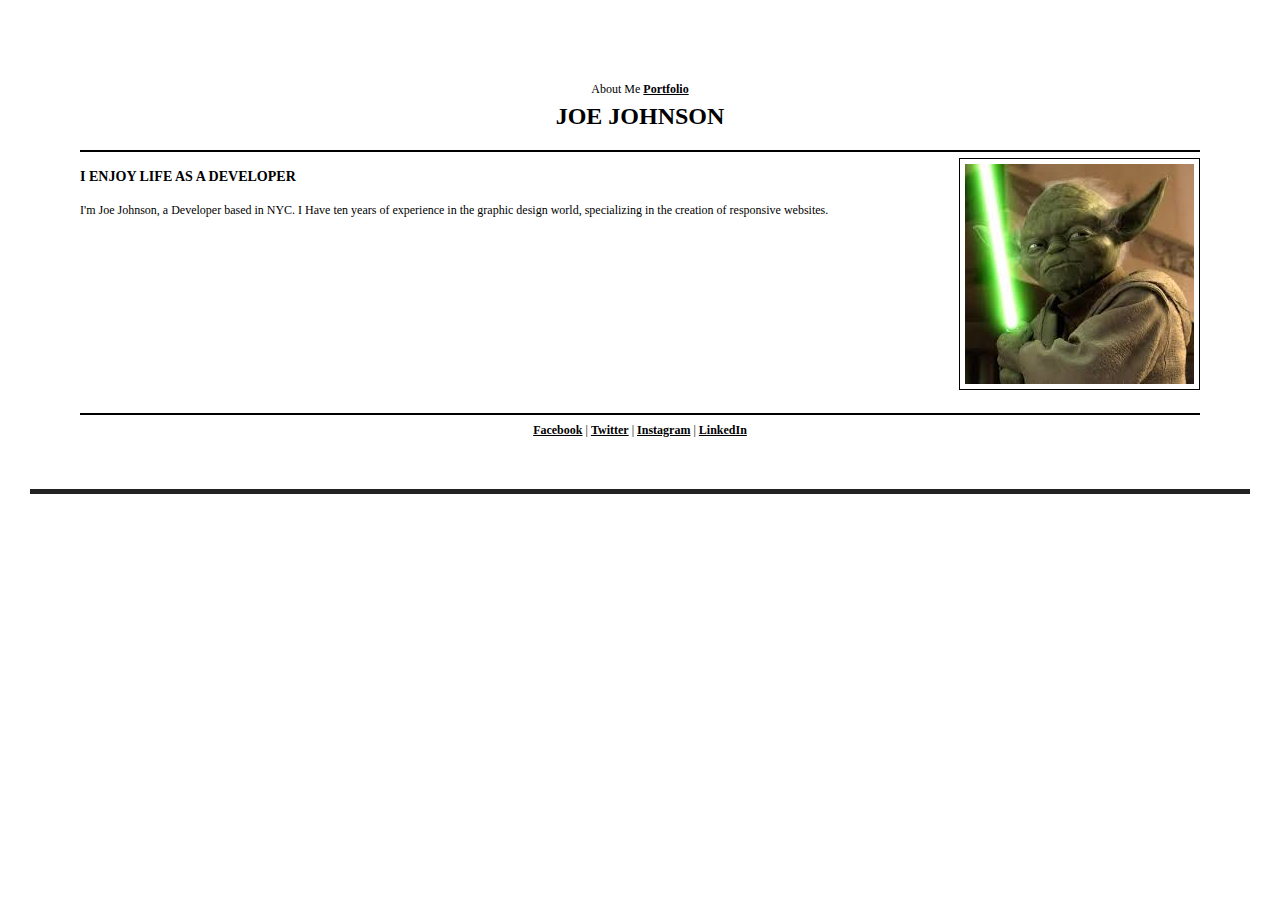
<file: index.html>
<!DOCTYPE html>
<html lang="en">
<head>
	<meta charset="UTF-8">
	<link rel="stylesheet" href="css/styles.css">
	<title>Joe</title>
</head>

<body>
	<nav>
		About Me
		<a href="resume.html">Portfolio</a>
	</nav>

	<h1>Joe Johnson</h1>

	<hr>
	<img src="images/Yoda.jpeg" alt="The Master">

	<h3>I ENJOY LIFE AS A DEVELOPER</h3>

	<p>I'm Joe Johnson, a Developer based in NYC. I Have ten years of experience in the graphic design world, specializing in the creation of responsive websites.</p>


	<hr>
	<nav>
		<a href="https://www.facebook.com/">Facebook</a>
		|
		<a href="https://twitter.com">Twitter</a>
		|
		<a href="https://instagram.com">Instagram</a>	
		|
		<a href="https://linkedin.com">LinkedIn</a>
	</nav>
</body>
</html>
</file>
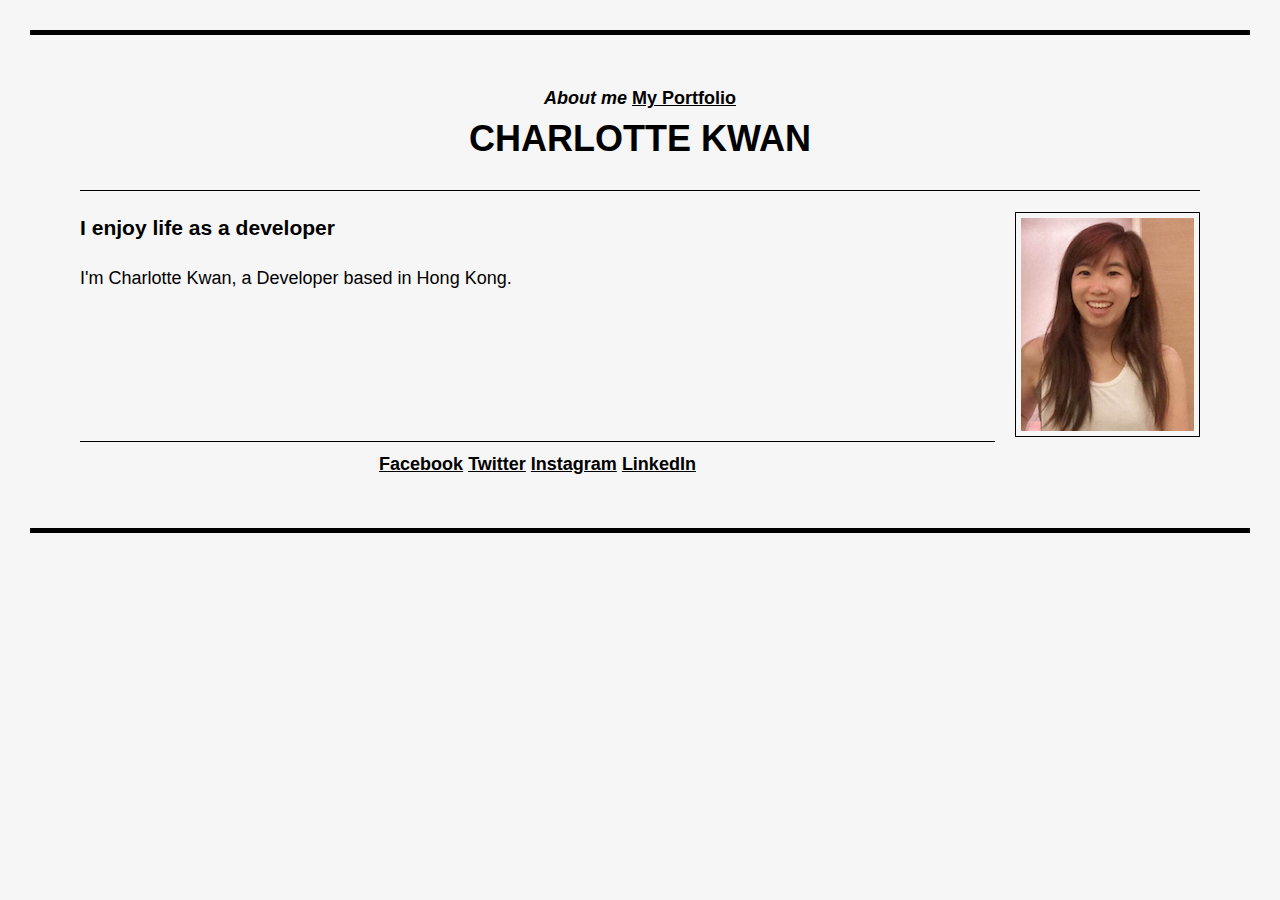
<file: chark-website/index.html>
<!DOCTYPE html>
<html lang="en">
<head>
	<meta charset="UTF-8">
	<title>Charlotte | Portfolio</title>
	<meta name= "description" content="Charlotte Kwan's website">
	<meta name="keywords" content="Charlotte Kwan, unicorn">
	<link rel="stylesheet" type="text/css" href="style.css">
</head>
<body>
    <nav>
    	<strong>About me</strong>
    	<a href="portfolio.html"> My Portfolio</a>
    </nav>
	<h1 class="chark"> CHARLOTTE KWAN </h1>

	<hr> 

   <section> 
    <img src="profile.png" alt="profile photo">
		<h3> I enjoy life as a developer </h3>
		<p>I'm Charlotte Kwan, a Developer based in Hong Kong. </p>
	</section>

	<hr>
	
</body>
<footer>
      <nav>
      <a href="http://facebook.com/charlotte.kwan" target="_blank"> Facebook</a>
      <a href="http://twitter.com/">Twitter</a>
      <a href="http://instagram.com/charkhk" target="_blank">Instagram</a>
      <a href="https://hk.linkedin.com/in/charlottekwan" target="_blank">LinkedIn</a>
    </nav>
</footer>
</html>
</file>
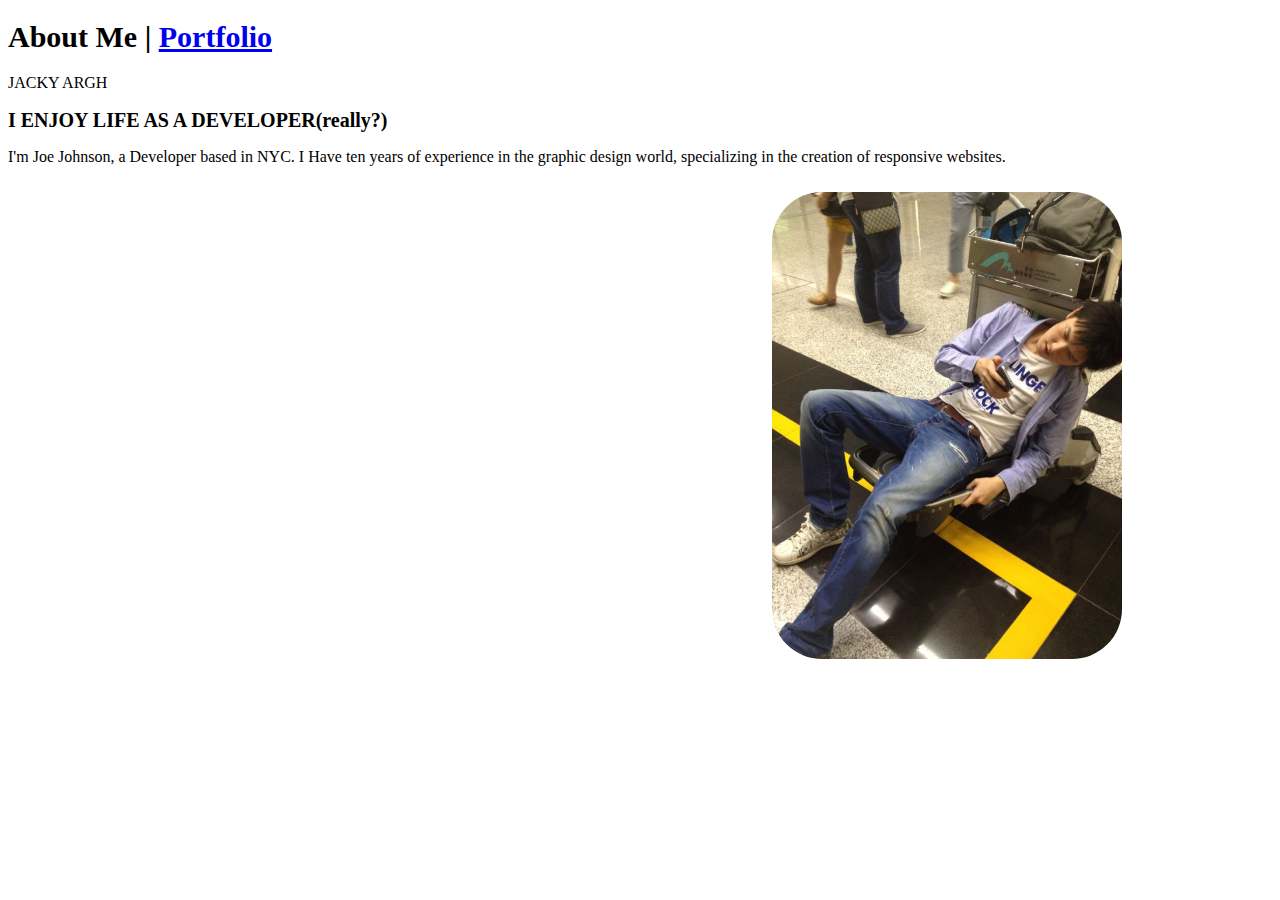
<file: About Page.html>
<!DOCTYPE html>
<html lang="en">
<head>
	<meta charset="UTF-8">
	<meta name="description" content="Your description for the page">
	<meta name='keywords' content="apple, fruit">
	<title>Joe Johnson | Portfolio</title>
	<link rel="stylesheet" type="text/css" href="css/style.css"	
</head>
<body>
<h1>About Me | <a href="Portfolio.html">Portfolio</a></h1>
<p class="redFont bold">JACKY ARGH</p>
<h2>I ENJOY LIFE AS A DEVELOPER(really?)</h2>
<p>I'm Joe Johnson, a Developer based in NYC. I Have ten years of experience in the graphic design world, specializing in the creation of responsive websites.</p>
<img src="starter-code/images/me.jpg" alt="404!!!" width="300"; height="500">
</body>
</html>
</file>
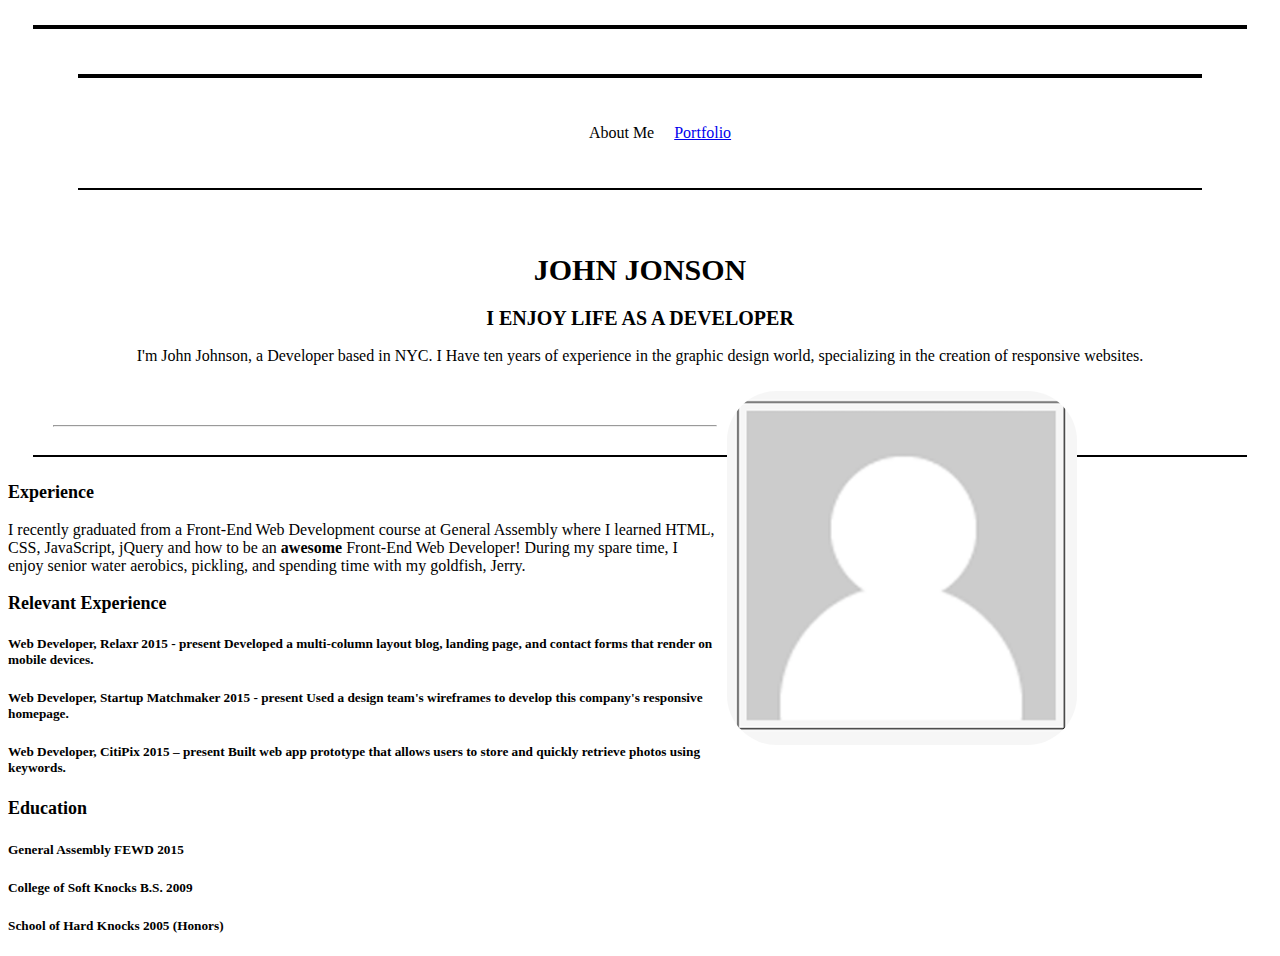
<file: About_Page.html>
<!DOCTYPE html>
<html>
<head>
	<title>ABOUT ME</title>
	<link rel="stylesheet" type="text/css" href="css/style.css">

</head>
<body>
<div id="container">
	

<div id="top-menu">
<ul>
	<li> About Me</li><li><a href="Portfolio.html">Portfolio</a></li>
</ul>
</div>
<br>
<h1>JOHN JONSON</h1>
<h2>I ENJOY LIFE AS A DEVELOPER</h2>

<p>I'm John Johnson, a Developer based in NYC. I Have ten years of experience in the graphic design world, specializing in the creation of responsive websites.</p>
<img src="images/John.png" alt="John Jonson" align="right" >
<br><br>
<hr>
</div>

<h3>Experience</h3>

<p>I recently graduated from a Front-End Web Development course at General Assembly where I learned HTML, CSS, JavaScript, jQuery and how to be an <b> awesome </b> Front-End Web Developer! During my spare time, I enjoy senior water aerobics, pickling, and spending time with my goldfish, Jerry.</p>

<h3>Relevant Experience</h3>
<h5>Web Developer, Relaxr 2015 - present
Developed a multi-column layout blog, landing page, and contact forms that render on mobile devices.</h5>
<h5>Web Developer, Startup Matchmaker 2015 - present
Used a design team's wireframes to develop this company's responsive homepage.</h5>
<h5>Web Developer, CitiPix 2015 – present
Built web app prototype that allows users to store and quickly retrieve photos using keywords.</h5>

<h3>Education</h3>

<h5>General Assembly FEWD 2015</h5>
<h5>College of Soft Knocks B.S. 2009</h5>
<h5>School of Hard Knocks 2005 (Honors)</h5>



</body>
</html>
</file>
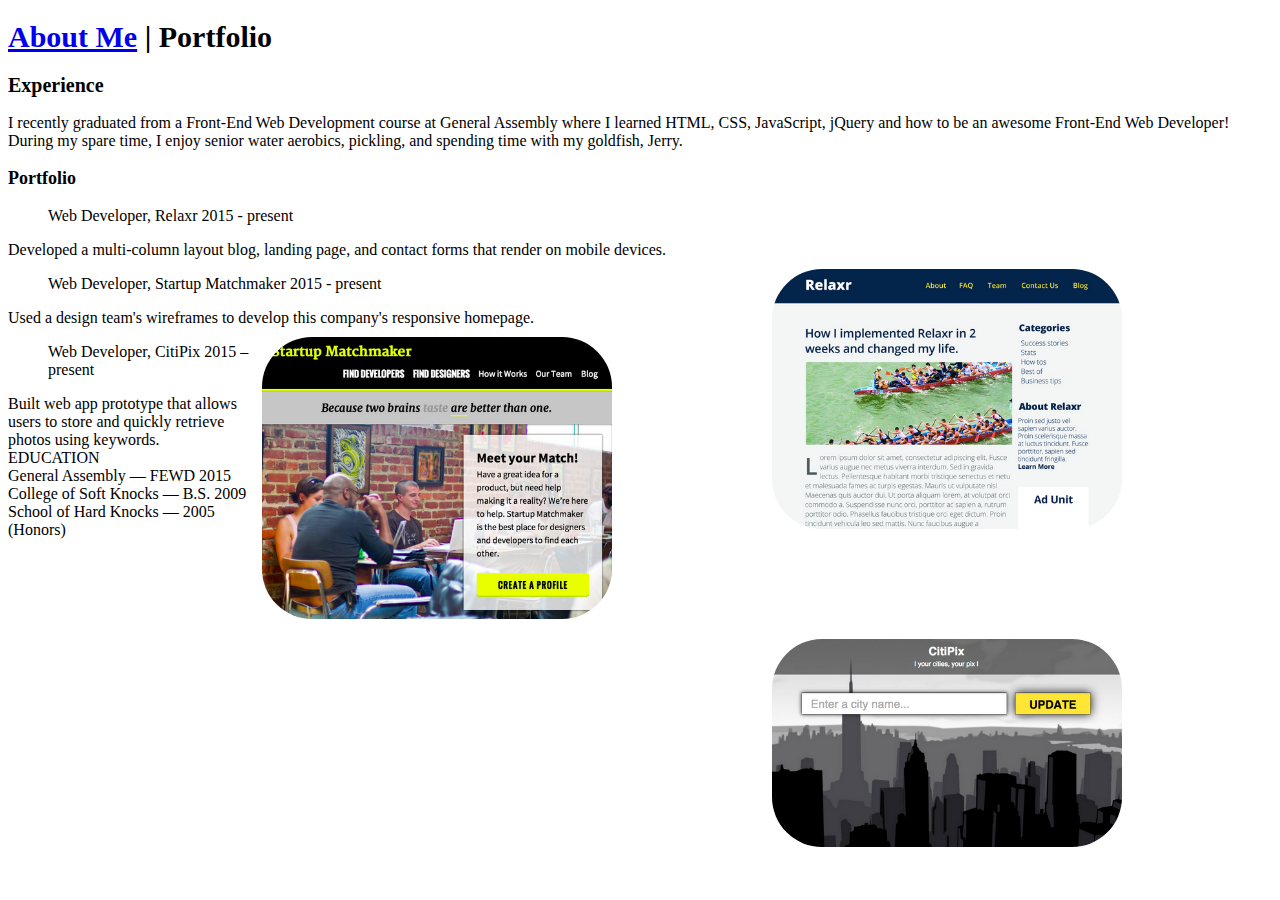
<file: Portfolio.html>
<!DOCTYPE html>
<html lang="en">
<head>
	<meta charset="UTF-8">
	<title>Document</title>
	<link rel="stylesheet" type="text/css" href="css/style.css">
</head>
<body>
<h1><a href="About Page.html">About Me</a> | Portfolio</h1>
<h2>Experience</h2>
<p>I recently graduated from a Front-End Web Development course at General Assembly where I learned HTML, CSS, JavaScript, jQuery and how to be an awesome Front-End Web Developer! During my spare time, I enjoy senior water aerobics, pickling, and spending time with my goldfish, Jerry.</p>

<h3>Portfolio</h3>

<ul>Web Developer, Relaxr 2015 - present</ul>
<li>Developed a multi-column layout blog, landing page, and contact forms that render on mobile devices.</li>
<img src="starter-code/images/relaxr-deliverable.png">

<ul>Web Developer, Startup Matchmaker 2015 - present</ul>
<li>Used a design team's wireframes to develop this company's responsive homepage.</li>
<img src="starter-code/images/startup-matchmaker-deliverable.png">

<ul>Web Developer, CitiPix 2015 – present</ul>
<li>Built web app prototype that allows users to store and quickly retrieve photos using keywords.</li>
<img src="starter-code/images/citipix-deliverable.png">

<h7>EDUCATION</h7>
<li>General Assembly — FEWD 2015</li>
<li>College of Soft Knocks — B.S. 2009</li>
<li>School of Hard Knocks — 2005 (Honors)</li>

</body>
</html>
</file>
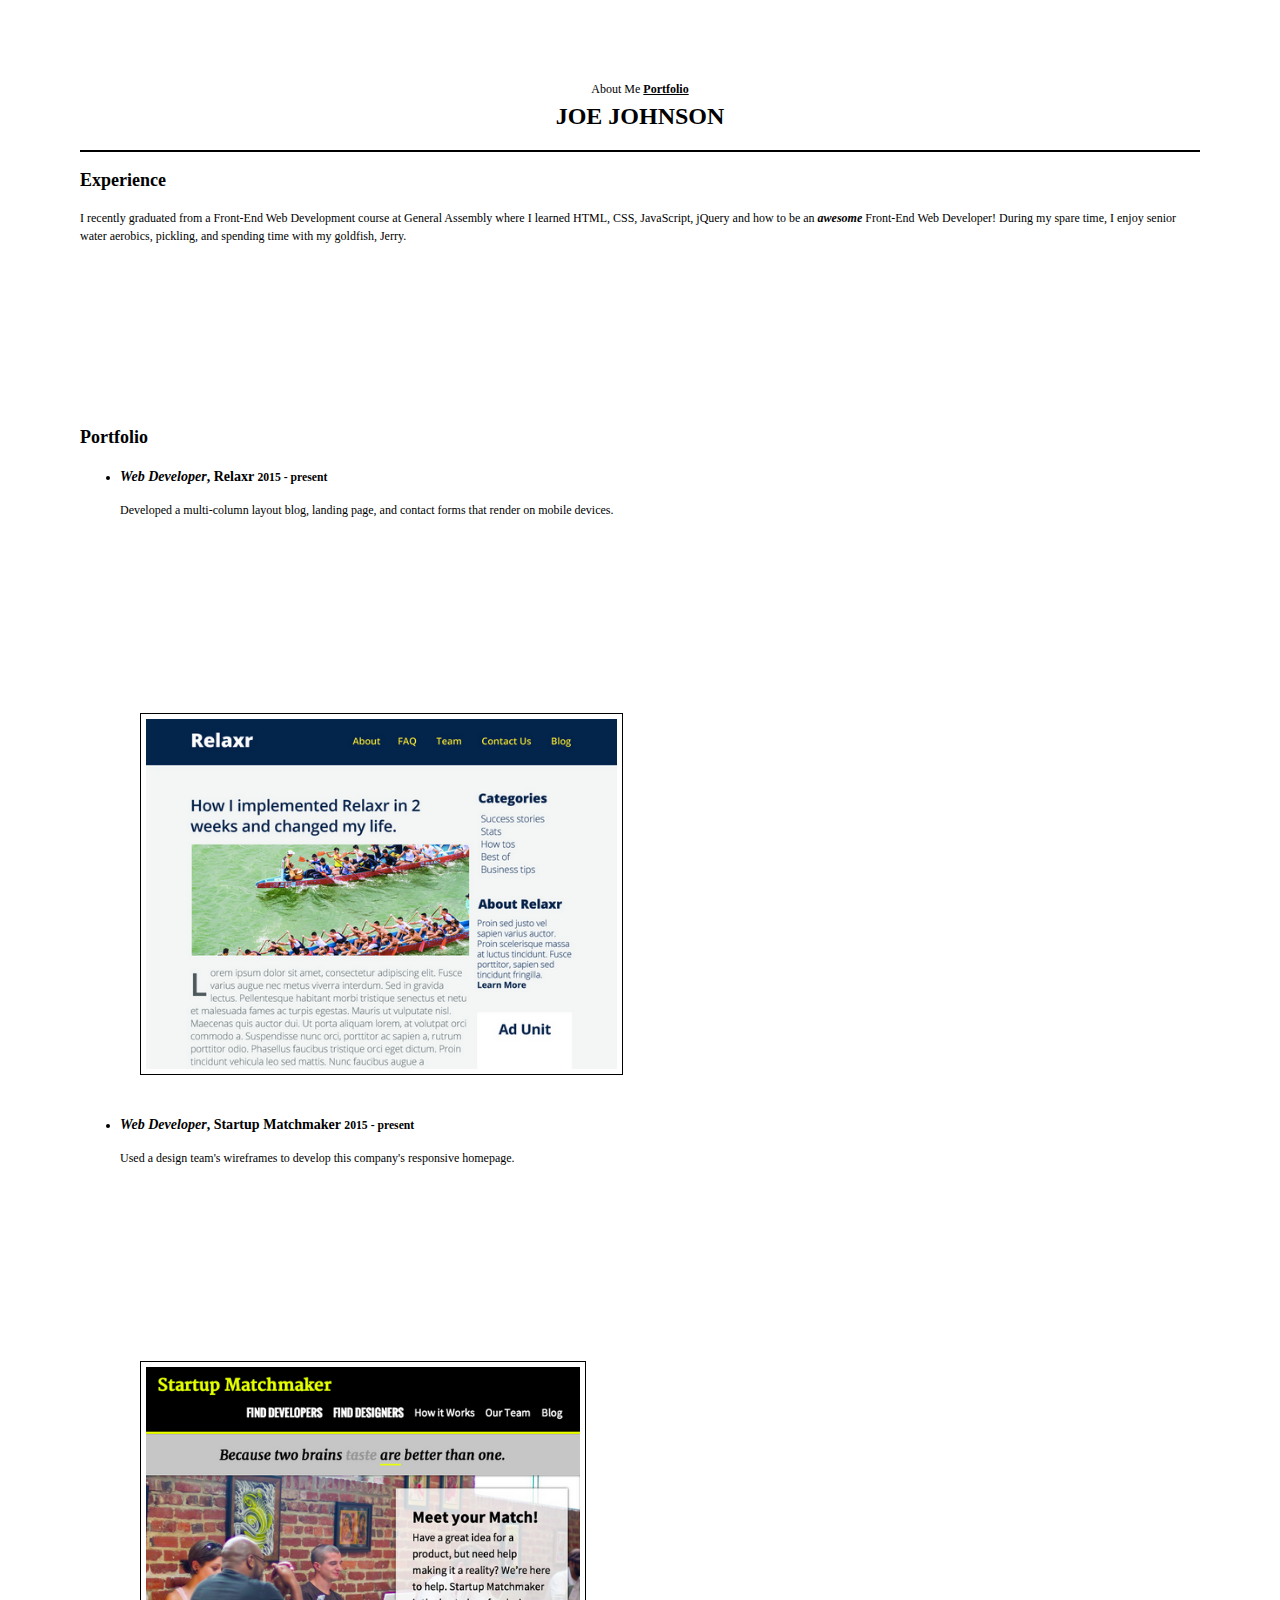
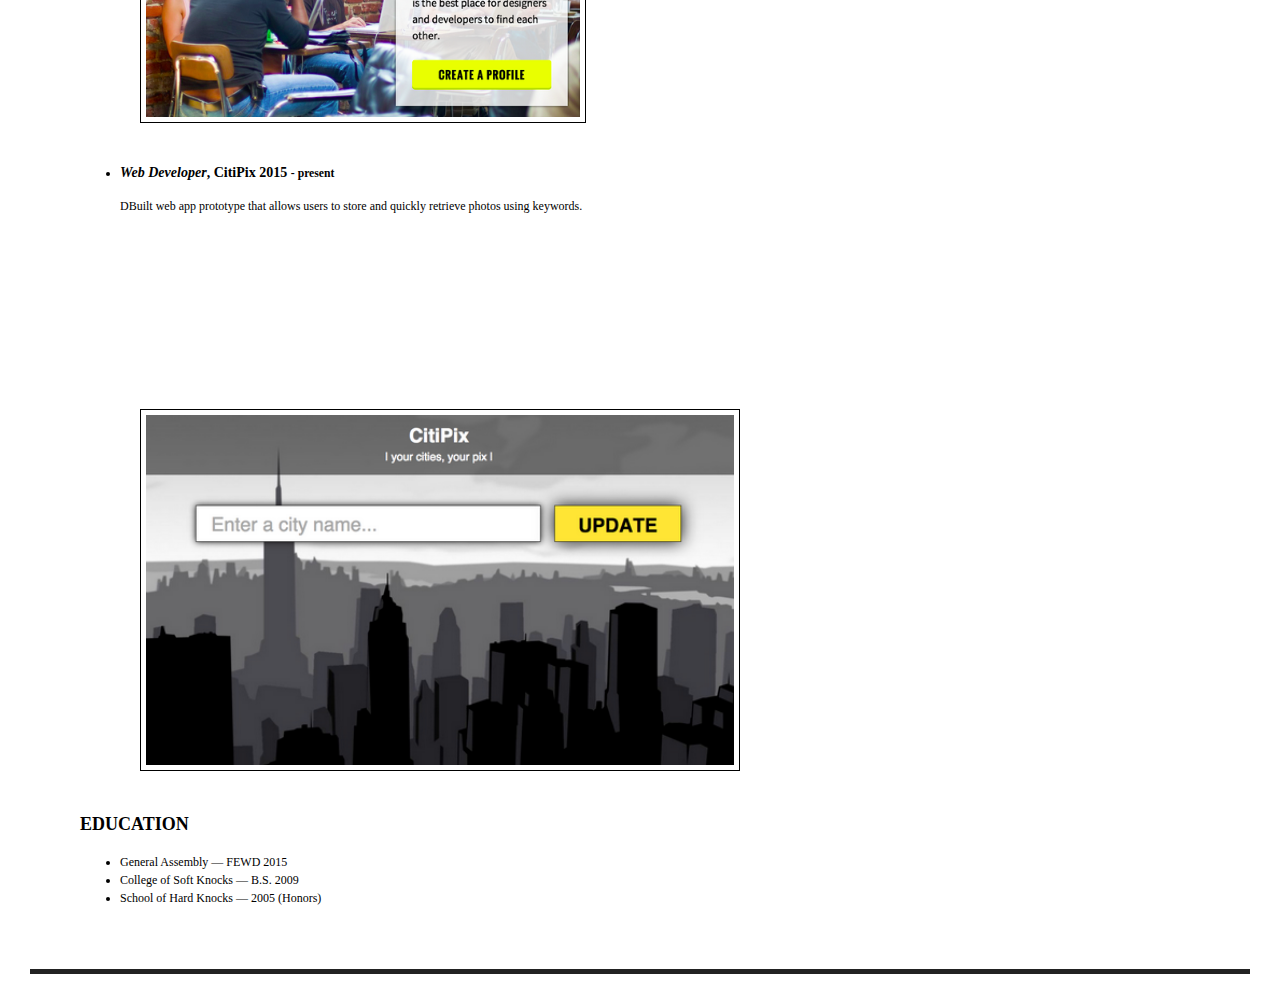
<file: resume.html>
<!DOCTYPE html>
<html lang="en">
<head>
	<meta charset="UTF-8">
	<link rel="stylesheet" href="css/styles.css">
	<title>Joe JOhnson | portfolio</title>
</head>
<body>
	<nav>
		About Me
		<a href="resume.html">Portfolio</a>
	</nav>
	<h1>Joe Johnson</h1>

	<hr>

	<section>
		<h2>Experience</h2>
		
		<article>
			<p>I recently graduated from a Front-End Web Development course at General Assembly where I learned HTML, CSS, JavaScript, jQuery and how to be an <strong>awesome</strong> Front-End Web Developer! During my spare time, I enjoy senior water aerobics, pickling, and spending time with my goldfish, Jerry.</p>
		</article>
	</section>
	
	<section>
		<h2>Portfolio</h2>
		<ul>
			<li>
				<h3><strong>Web Developer</strong>, Relaxr <small>2015 - present</small></h3>
				<p>Developed a multi-column layout blog, landing page, and contact forms that render on mobile devices.</p>
				<img src="images/relaxr-deliverable.png" class="startup">
			</li>
			<li>
				<h3><strong>Web Developer</strong>, Startup Matchmaker <small>2015 - present</small></h3>
				<p>Used a design team's wireframes to develop this company's responsive homepage.</p>
				<img src="images/startup-matchmaker-deliverable.png" class="startup">
			</li>
			<li><h3><strong>Web Developer</strong>, CitiPix 2015 <small>- present</small></h3>
				<p>DBuilt web app prototype that allows users to store and quickly retrieve photos using keywords.</p>
				<img src="images/citipix-deliverable.png" class="startup">
			</li>
		</ul>
	</section>

	<section>
		<h2>EDUCATION</h2>
		
		<ul>
			<li>General Assembly — FEWD 2015</li>
			<li>College of Soft Knocks — B.S. 2009</li>
			<li>School of Hard Knocks — 2005 (Honors)</li>
		</ul>	
	</section>

</body>
</html>
</file>
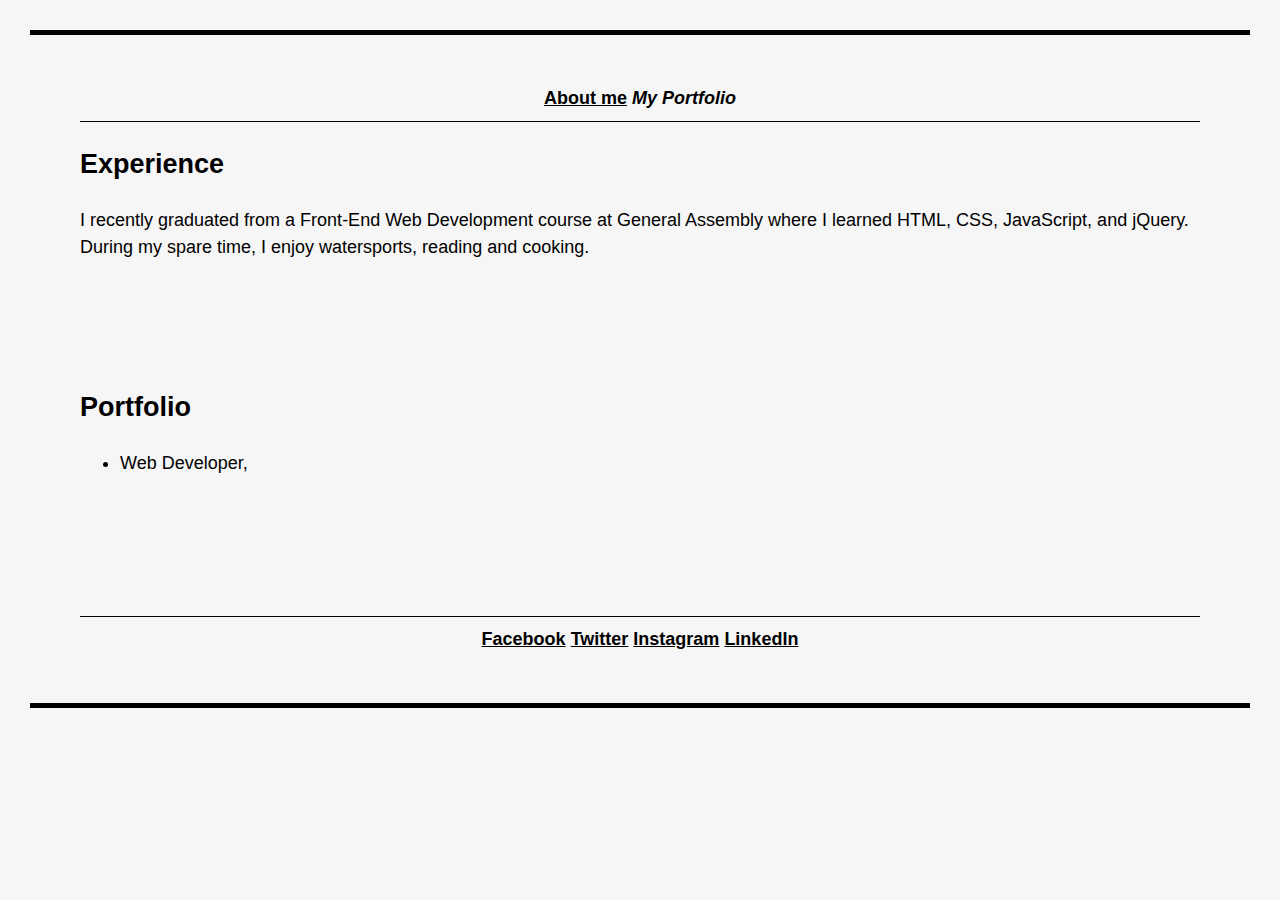
<file: chark-website/portfolio.html>
<!DOCTYPE html>
<html lang="en">
<head>
	<meta charset="UTF-8">
	<title>Charlotte | Portfolio</title>
	<link rel="stylesheet" type="text/css" href="style.css">
</head>
<body>
    <nav>
    	<a href="index.html"> About me</a>
    	<strong>My Portfolio</strong>
    </nav>

	<hr> 

	<section>

		<h2> Experience </h2>
		<article>
		<p>I recently graduated from a Front-End Web Development course at General Assembly where I learned HTML, CSS, JavaScript, and jQuery. During my spare time, I enjoy watersports, reading and cooking.
		</p>
		</article>
	</section>

	<section>
		<h2>Portfolio</h2>
		<ul>
			<li>Web Developer,
			</li>
		</ul>	
	</section>
	<hr>
</body>
<footer>
	<nav>
	<a href="http://facebook.com/charlotte.kwan" target="_blank">Facebook</a>
	<a href="http://twitter.com/">Twitter</a>
	<a href="http://instagram.com/charkhk" target="_blank">Instagram</a>
	<a href="https://hk.linkedin.com/in/charlottekwan" target="_blank">LinkedIn</a>
	</nav>
</footer>
</html>
</file>
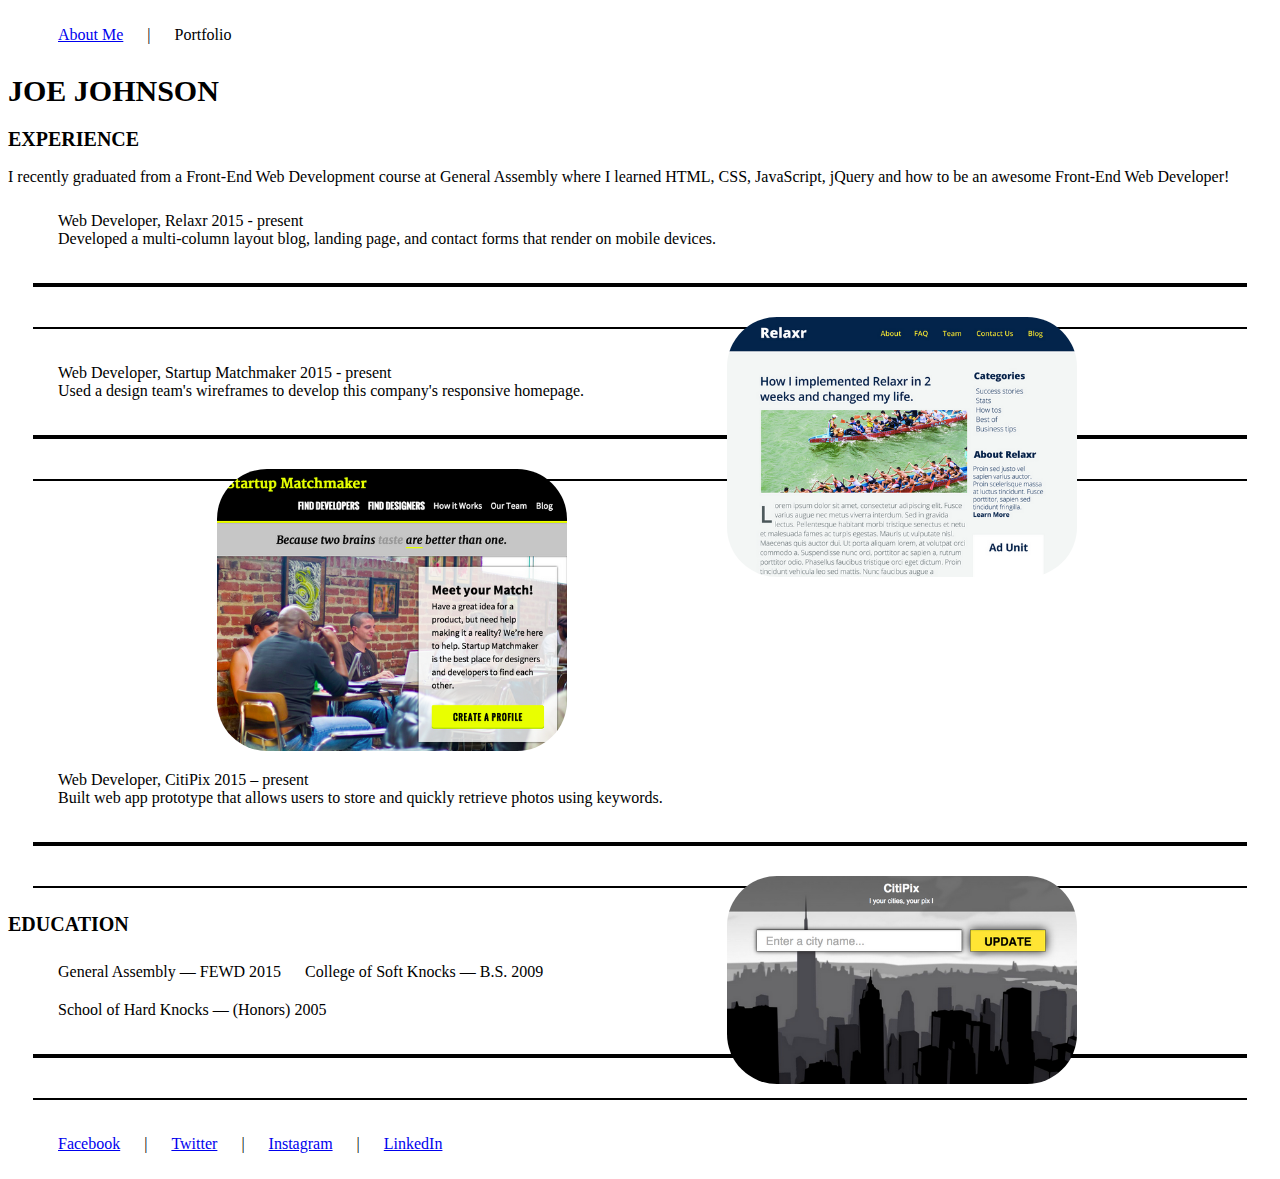
<file: html/portfolio.html>
<!DOCTYPE html>
<html lang="en">
<head>
	<link href='https://fonts.googleapis.com/css?family=Merriweather' rel='stylesheet' type='text/css'>
	<link href='https://fonts.googleapis.com/css?family=Lato:300' rel='stylesheet' type='text/css'>
	<meta charset="UTF-8">
	<title>Joe Johnson | About Me</title>
	<link rel="stylesheet" href="../css/style.css">
</head>
<body>
	<header>
		<ul>
			<li class="topLinks"><a href="about-me.html">About Me</a></li>
			<li class="topLinks">|</li>
			<li class="topLinks">Portfolio</a></li>
		</ul>

		<h1>JOE JOHNSON</h1>
	</header>
	
	<section>
		<h2>EXPERIENCE</h2>

		<p>I recently graduated from a Front-End Web Development course at General Assembly where I learned HTML, CSS, JavaScript, jQuery and how to be an awesome Front-End Web Developer!</p> 
		
		<ul>
			<li class="exp"><span class="name">Web Developer,</span><span class="company">   Relaxr</span><span class="date">    2015 - present</span></br>
			Developed a multi-column layout blog, landing page, and contact forms that render on mobile devices.</li>
		</ul>

		<div class="portfolio">
			<img src="../starter-code/images/relaxr-deliverable.png" alt="Relaxr">
		</div>

		<ul>
			<li class="exp"><span class="name">Web Developer,</span><span class="company">   Startup Matchmaker</span><span class="date">    2015 - present</span></br>
			Used a design team's wireframes to develop this company's responsive homepage.</li>
		</ul>

		<div class="portfolio">
			<img src="../starter-code/images/startup-matchmaker-deliverable.png" alt="Startup Matchmaker">
		</div>

		<ul>
			<li class="exp"><span class="name">Web Developer,</span><span class="company">   CitiPix</span><span class="date">    2015 – present</br>
			Built web app prototype that allows users to store and quickly retrieve photos using keywords.</li>
		</ul>

		<div class="portfolio">
			<img src="../starter-code/images/citipix-deliverable.png" alt="Citipix">
		</div>
	</section>

	<section>
	<h2>EDUCATION</h2>
		<ul>
			<li class="exp"><span class="company">General Assembly — FEWD</span><span class="date">    2015</span></li>
			<li class="exp"><span class="company">College of Soft Knocks — B.S.</span><span class="date">    2009</span></li>
			<li class="exp"><span class="company">School of Hard Knocks — (Honors)</span><span class="date">    2005</span></li>
		</ul>
	</section>

	<footer>
		<div class="line"></div>
		<ul id="bottom">
			<li class="socialLinks"><a href="http://www.facebook.com">Facebook</a></li>
			<li class="socialLinks">|</li>
			<li class="socialLinks"><a href="http://www.twitter.com">Twitter</a></li>
			<li class="socialLinks">|</li>
			<li class="socialLinks"><a href="http://www.instagram.com">Instagram</a></li>
			<li class="socialLinks">|</li>
			<li class="socialLinks"><a href="http://www.linkedin.com">LinkedIn</a></li>	
		</ul>
	</footer>
</body>
</html>
</file>
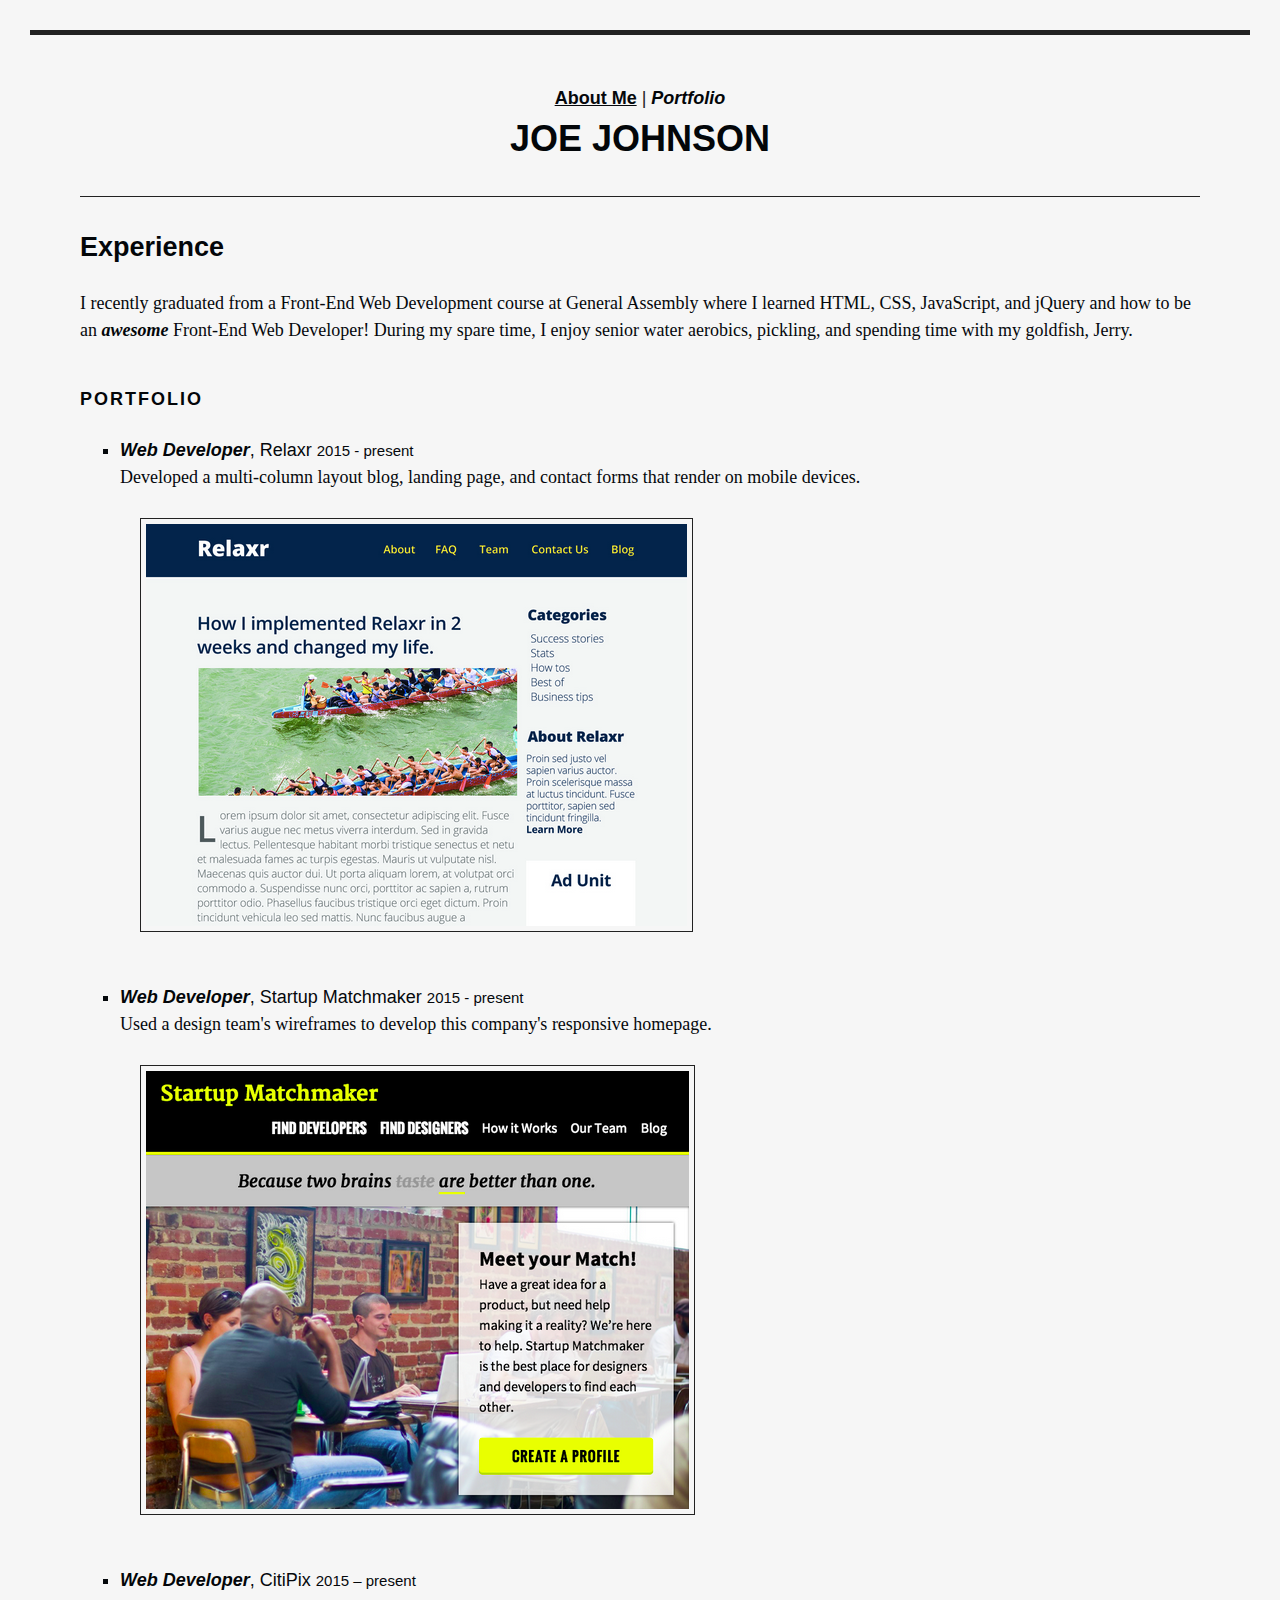
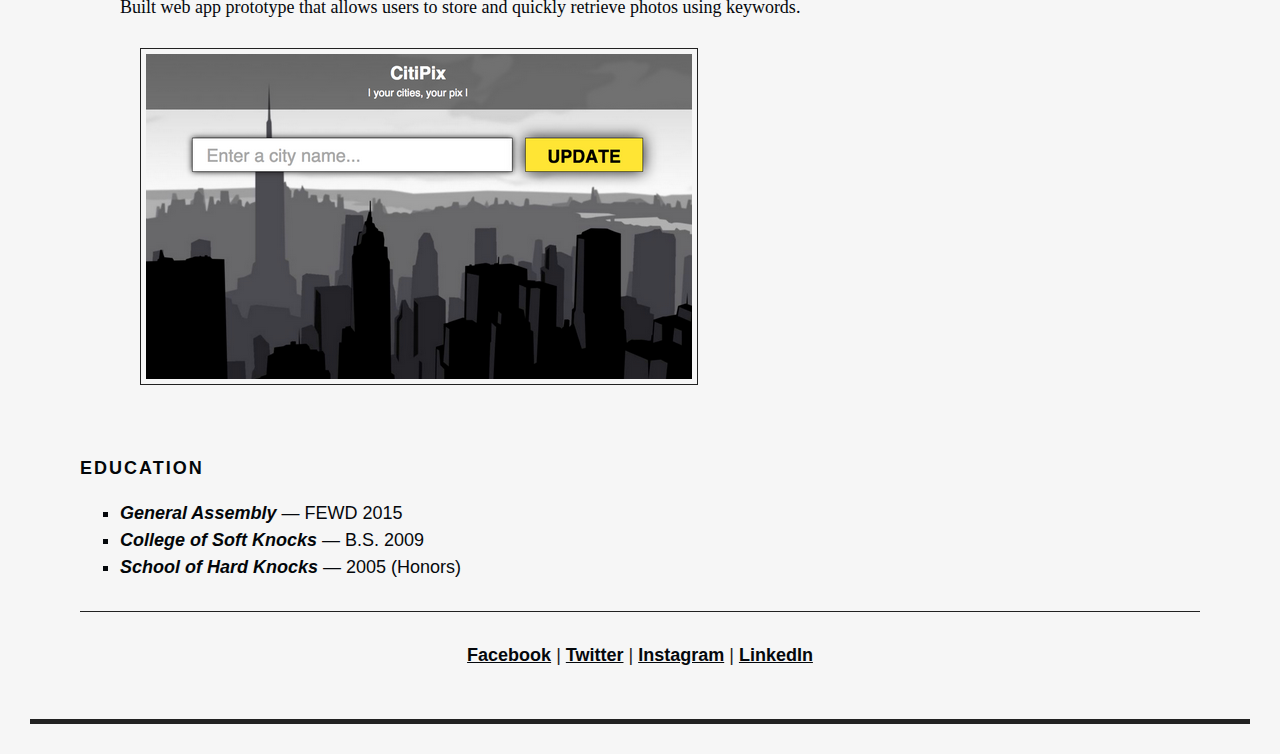
<file: solution-code/portfolio.html>
<!doctype html>
<html>
  <head>
    <meta charset="utf-8">
    <meta name="description" content="Your description goes here">
    <meta name="keywords" content="one, two, three">
    <title>Joe Johnson | Portfolio</title>

    <!-- external CSS link -->

    <link rel="stylesheet" href="css/style.css">
  </head>
  <body>

    <nav>
      <a href="index.html">About Me</a>
      |
      <strong>Portfolio</strong>
    </nav>

    <h1>Joe Johnson</h1>

    <hr>

    <h2>Experience</h2>

    <p>I recently graduated from a Front-End Web Development course at General Assembly where I learned HTML, CSS, JavaScript, and jQuery and how to be an <strong>awesome</strong> Front-End Web Developer! During my spare time, I enjoy senior water aerobics, pickling, and spending time with my goldfish, Jerry.</p>

    <h3>Portfolio</h3>

    <ul>
      <li>
        <h4><strong>Web Developer</strong>, Relaxr <small> 2015 - present</small></h4>
        <p>Developed a multi-column layout blog, landing page, and contact forms that render on mobile devices.</p>
        <img src="images/relaxr-deliverable.png" >
      </li>

      <li>
        <h4><strong>Web Developer</strong>, Startup Matchmaker <small>2015 - present</small></h4>
        <p>Used a design team's wireframes to develop this company's responsive homepage.</p>
        <img src="images/startup-matchmaker-deliverable.png" >
      </li>

      <li>
        <h4><strong>Web Developer</strong>, CitiPix <small> 2015 – present</small></h4>
        <p>Built web app prototype that allows users to store and quickly retrieve photos using keywords.</p>
        <img src="images/citipix-deliverable.png">
      </li>

    </ul>

    <h3>Education</h3>

    <ul>
      <li><strong>General Assembly</strong> — FEWD 2015</li>
      <li><strong>College of Soft Knocks</strong> — B.S. 2009</li>
      <li><strong>School of Hard Knocks</strong> — 2005 (Honors)</li>
    </ul>

    <hr>

    <nav>
      <a href="http://facebook.com/">Facebook</a>
      |
      <a href="http://twitter.com/">Twitter</a>
      |
      <a href="http://instagram.com/">Instagram</a>
      |
      <a href="http://linkedin.com/">LinkedIn</a>
    </nav>

  </body>
</html>
</file>
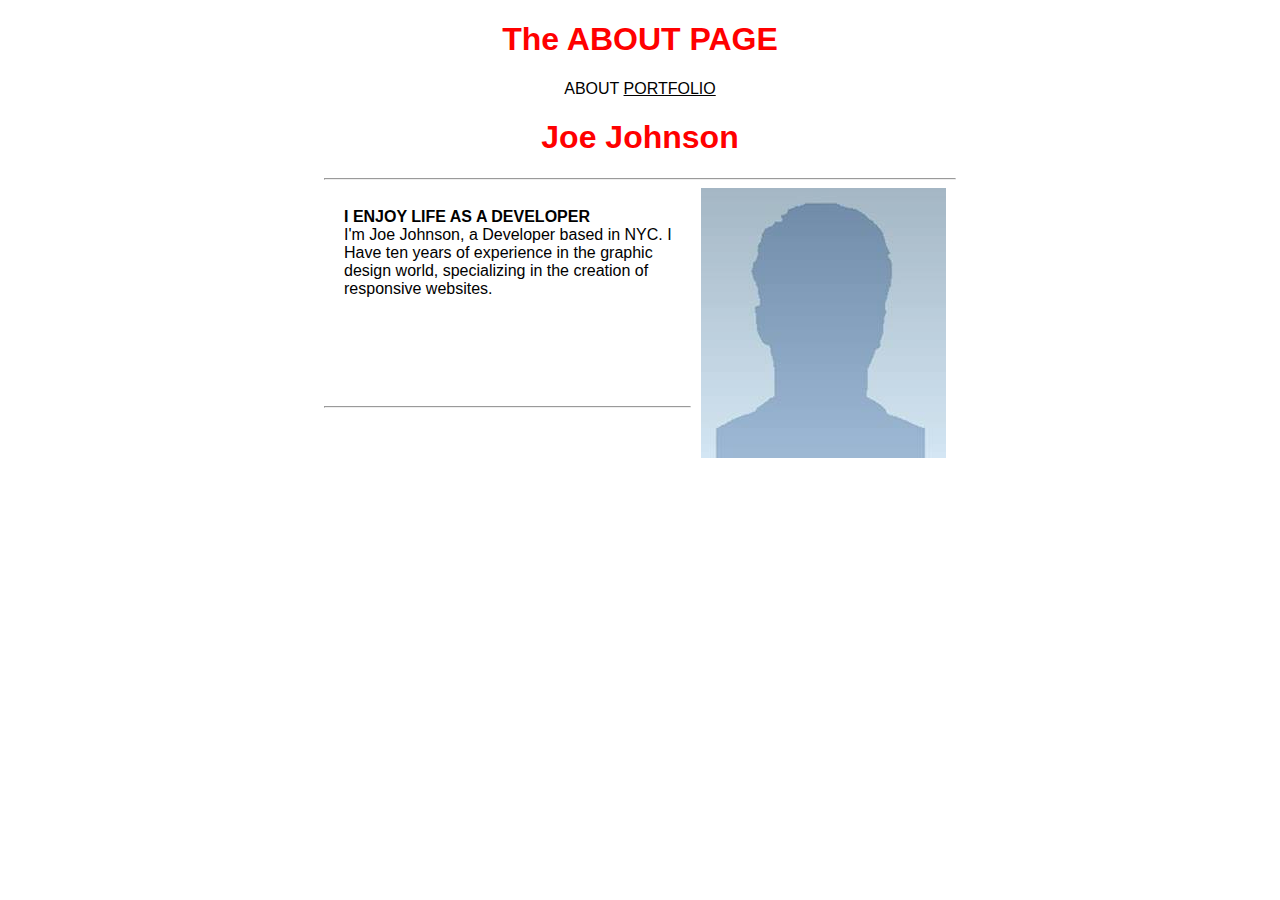
<file: starter-code/about.html>
<!DOCTYPE html>
<html>
<head>
	<meta charset="UTF-8">
	<meta name="description" content="This is a brief portfolio">
	<meta name="keywords" content="portfolio, developer">
	<title>Look this looks like a portfolio</title>
	<link rel="stylesheet" href="css/style.css">
</head>
<body>

	<header><h1>The ABOUT PAGE</h1>

	<nav>
		ABOUT 
		<a href="portfolio.html">PORTFOLIO</a>
	</nav>
	</header>

	<section class="about">
	<h1>Joe Johnson</h1>

	<hr>
		<img src="images/unknown.jpg" >

		<article class="space"><p><b>I ENJOY LIFE AS A DEVELOPER</b></p>
		<p>I'm Joe Johnson, a Developer based in NYC. I Have ten years of experience in the graphic design world, specializing in the creation of responsive websites.</p>
		
		</article>


	<hr>

	</section>

</body>
</html>
</file>
<file: css/styles.css>
body {
	font: sans-serif;
	font-size: 12px;
	line-height: 1.5;
	margin: 30px;
	border-bottom: 5px solid #222222;
	border-bottom: 5px solid #222222;
	padding: 50px;
	background: white;
}

a {
	font-weight: bold;
	color: black;
}

strong {
	color: black;
	font-style: italic;
}

h1 {
	text-transform: uppercase;
	font-weight: bold;
	text-align: center;
	margin-top: 0;
}

nav {
	text-align: center;
}

hr {
	border: none;
	border: 1px solid black;
}

img {
	float: right;
	margin-left: 20px;
	margin-bottom: 20px;
	border: 1px solid black;
	padding: 5px;
	text-align: center;
}

p {
	height: 200px;
}

.startup {	
	float: none;
	height: 350px;
	width: auto;
}
</file>
<file: chark-website/style.css>
body{
	font-family: Arial;
	font-size: 18px;
	line-height: 1.5;
	margin: 30px;
	border-bottom: 5px solid black;
	border-top: 5px solid black;
	padding: 50px;
	background: #F6F6F6;
}

a {
	font-weight: bold;
	color: black;
}

strong {
	color: black;
	font-style: italic;
}

h1 {
	text-transform: uppercase;
	font-weight: bold;
	text-align: center;
	margin-top: 0;
}

nav {
	text-align: center;
}

img {
	margin-left: 20px;
	margin-bottom: 20px;
	float: right;
	border: 1px solid black;
	padding: 5px;
	text-align: center;
	/*display: inline-block;*/
}

hr {
	border: none;
	border-top: 1px solid black;
}

section {
	min-height: 220px;
}
</file>
<file: css/style.css>
div {
	text-align: center;
	width: auto;
    padding: 20px;
    border-top: 4px solid black;
    border-bottom: 2px solid black;
    margin: 25px;
}
h1 {
	font-weight: bold;
	font-size: 30px;
}

h2 {
	font-size: 20px;
}

h3 {
	font-size: 18px;
}

p {
	font-size: 16px;
	font: italic;
}

ul li {
	font-size: 16px;
	display: inline-block;
	padding: 10px;
}

img {
    width:350px; /* you can use % */
    height: auto;
    margin: 10px 150px 10px 10px;
    border-color: black;
    border-radius: 50px;
    border-width: 3px; 
    float: right;
}

.text {
	clear: left;
	margin: 10px 10px 10px 150px;
}

.footer {
	clear: both;
        
}
</file>
<file: solution-code/css/style.css>
body {
  font-family: sans-serif;
  font-size: 18px;
  line-height: 1.5;
  margin: 30px;
  border-bottom: 5px solid #222222;
  border-top: 5px solid #222222;
  padding: 50px;
  background: #F6F6F6;

}

a {
  font-weight: bold;
  color: #05080C;
}

small {
  color: #05080C;
}

strong {
  color: #030609;
  font-style: italic;
}

h1 {
  text-transform: uppercase;
  font-weight: bold;
  text-align: center;
  color: #030609;
  margin-top: 0;
}

h2 {
  color: #030609;
}

h3 {
  font-size: 18px;
  color: #030609;
  text-transform: uppercase;
  letter-spacing: 2px;
  margin-top: 42px;
}

h4 {
  font-weight: normal;
  margin-bottom: 0;
  color: #05080C;
}

p {
  font-family: Georgia, serif;
  margin-top: 0;
  margin-bottom: 27px;
  color: #05080C;
}

ul {
  list-style: square;
}

ul p {
  color: #05080C;
}

li {
  color: #05080C;
}

hr {
  border: none;
  border-top: 1px solid #222222;
  margin: 30px 0;
}

img {
  /*float: right;*/
  margin-left: 20px;
  margin-bottom: 20px;
  border: 1px solid #222222;
  padding: 5px;
  text-align: center
}

img[alt] {
  float: right;
}

nav {
  color: #222222;
  text-align: center;
}
</file>
<file: starter-code/css/style.css>
body{
	text-align:center;
	font-family:Arial;

}
h1{
	color:red;
}
p{
	margin:0px auto;
	text-align:left;
	width:50%;
}
.space > p{
	width:auto;ƒ
	padding-bottom:20px;
}
h3{
	color:orangeRed;
}
section{
	width:80%;
	margin:0 auto;
	padding-bottom:20px;
}
section.about{
	width:50%;
}
h3 a{
	color:black;
}
ul.portfolio{
	list-style-type:none;
	padding:0;
	margin:0;
}
img{
	clear:right;
	float:right;
	padding:0px 10px;
}
article.space{
	padding:20px 20px 100px 20px;
}
nav a{
	color:black;
}
img.portfolio-img{
	float:none;
}
h4{
	text-align:left;
}
ul li{
	text-align:left;
}
ul.portfolio > li{
	padding-bottom:70px;
	text-align:center;
}
ul.education{
	margin:0 auto;
	width:50%;
}
li > h3,h4{
	display:inline;
}
</file>
